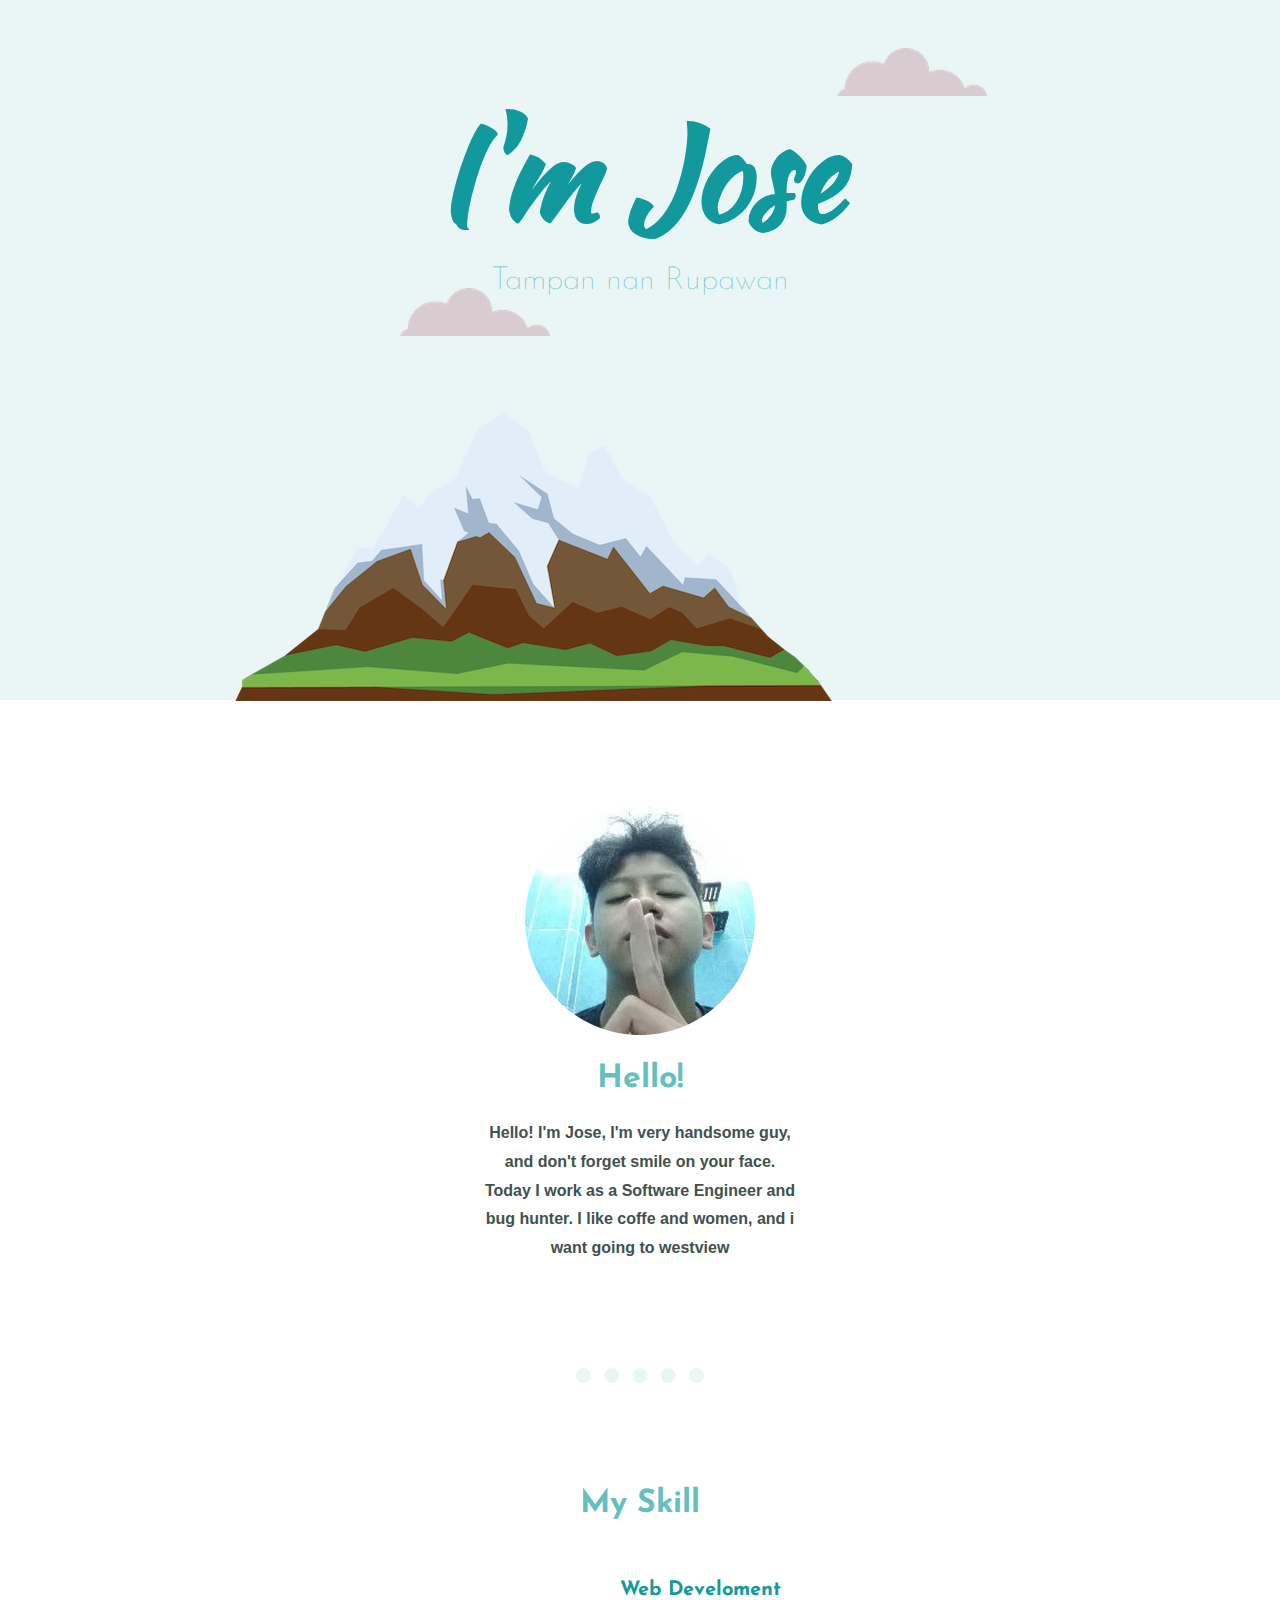
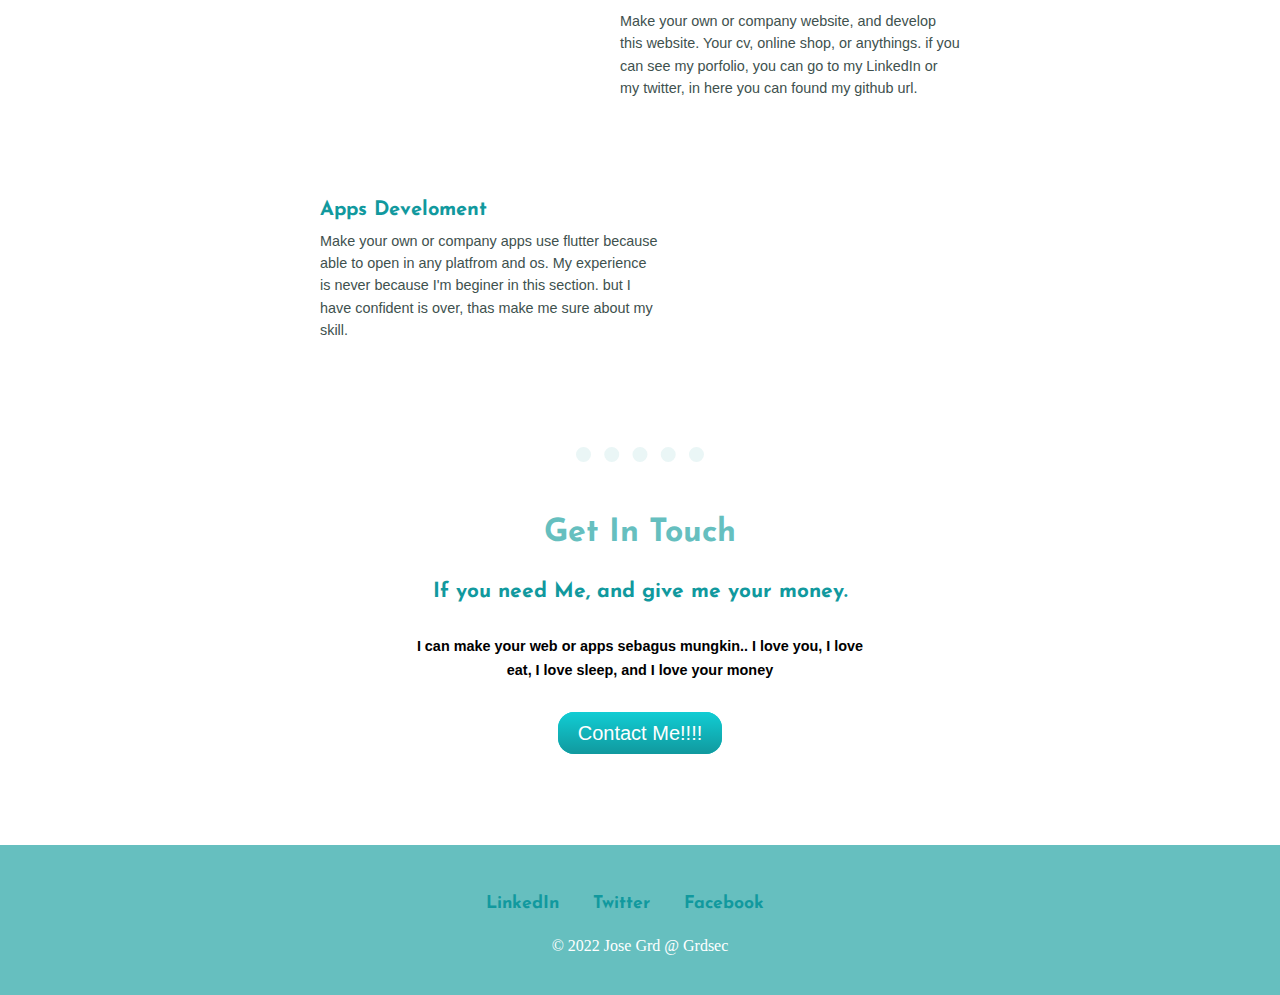
<file: index.html>
<!DOCTYPE html>
<html lang="en">

<head>
  <meta charset="UTF-8">
  <meta name="viewport" content="width=device-width, initial-scale=1.0">
  <meta http-equiv="X-UA-Compatible" content="ie=edge">
  <title>Jose Grd</title>
  <link rel="icon" href="image/Jose.ico">
  <link rel="stylesheet" href="css/Style.css">
  <link rel="preconnect" href="https://fonts.googleapis.com">
<link rel="preconnect" href="https://fonts.gstatic.com" crossorigin>
<link href="https://fonts.googleapis.com/css2?family=Josefin+Sans:wght@400;500&family=Kaushan+Script&display=swap" rel="stylesheet">
</head>

<body>
  <div class="top-container">
    <img src="image/cloud.png" alt="cloud-pic" class="top-img1">
    <div class="heading">
      <h1>I'm Jose</h1>
      <h3>Tampan nan Rupawan</h3>
    </div>
    <img src="image/cloud.png" alt="cloud-pic" class="top-img2">
    <img src="image/mountain.png" alt="mountain-pic" class="top-img3">
  </div>

  <div class="middle-container">
    <div class="intro">
      <img src="image/Jose.png" alt="Owner-pic">
      <h1>Hello!</h1>
      <p>Hello! I'm Jose,
        I'm very handsome guy, and don't forget smile on your face. Today I work as a Software Engineer and bug hunter.
        I like coffe and women, and i want going to westview</p>
    </div>
      <hr>
    <div class="skill">
      <h1>My Skill</h1>
      <div class="skill1">
        <div class="mid-img1">
            <iframe src="https://giphy.com/embed/lq4OYg1yffhDdrnL39"frameBorder="0" class="giphy-embed" allowFullScreen></iframe>
        </div>
        <h3>Web Develoment</h3>
        <p>Make your own or company website, and develop this website.
          Your cv, online shop, or anythings. if you can see my porfolio, you can go to my LinkedIn or my twitter, in here you can found my github url.</p>
      </div>
      <div class="skill2">
        <div class="mid-img2">
          <iframe src="https://giphy.com/embed/SQTSmiJl0uKoZNdv1T"frameBorder="0" class="giphy-embed" allowFullScreen></iframe>
        </div>
        <h3>Apps Develoment</h3>
        <p>Make your own or company apps use flutter because able to open in any platfrom and os.
          My experience is never because I'm beginer in this section. but I have confident is over, thas make me sure about my skill.</p>
      </div>
    </div>
  </div>
      <hr>
  <div class="bottom-container">
    <div class="contact-me">
      <h1>Get In Touch</h1>
      <h3>If you need Me, and give me your money.</h3>
      <p>I can make your web or apps sebagus mungkin.. I love you, I love eat, I love sleep, and I love your money</p>
      <div>
        <a  class="btn" href="#">Contact Me!!!!</a>
      </div>
    </div>
    <div class="links">
      <a href="#">LinkedIn</a>
      <a href="#">Twitter</a>
      <a href="#">Facebook</a>
      <p>© 2022 Jose Grd @ Grdsec</p>
    </div>
  </div>
</body>

</html>
</file>
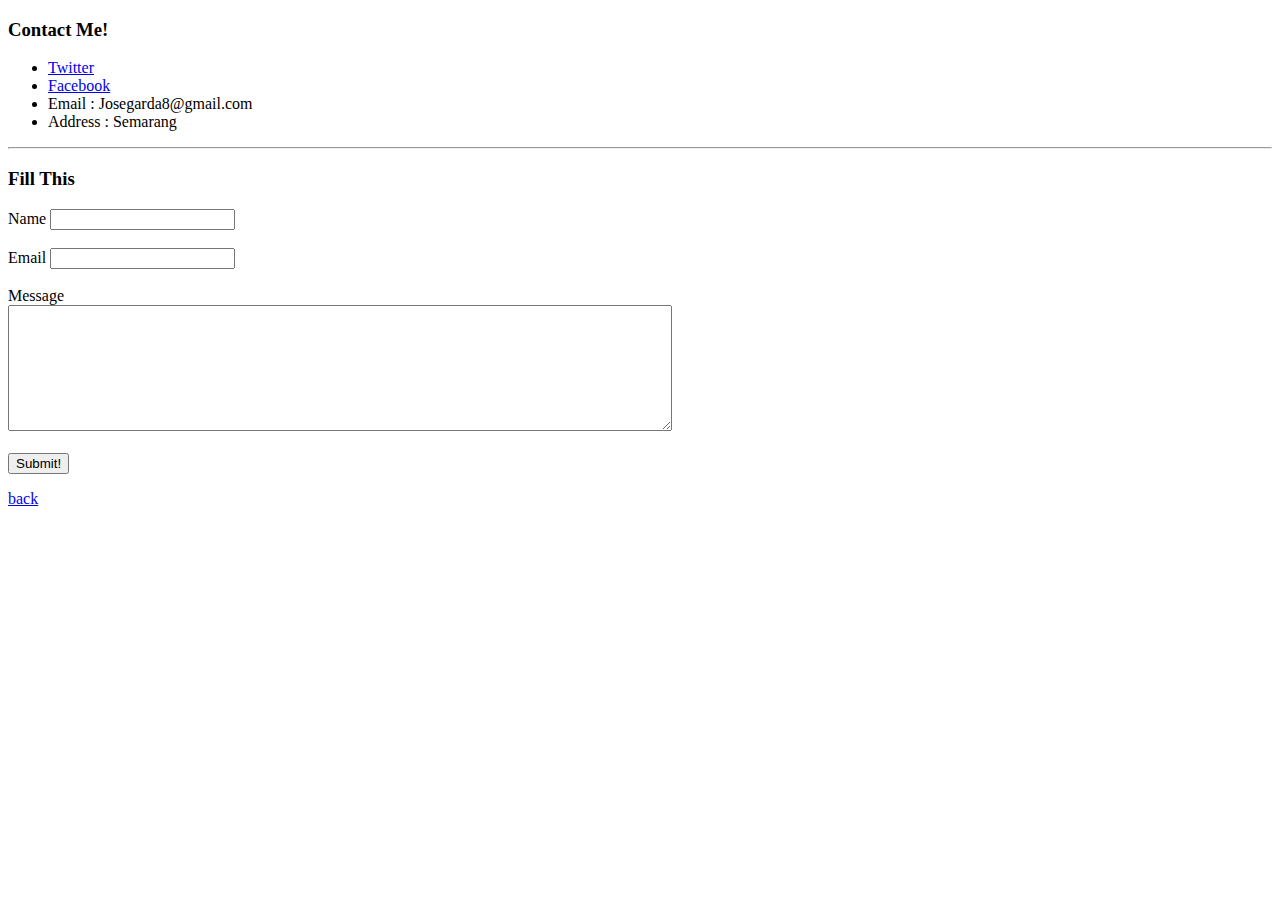
<file: contact.html>
<!DOCTYPE html>
<html lang="en">
<head>
  <meta charset="UTF-8">
  <meta name="viewport" content="width=device-width, initial-scale=1.0">
  <meta http-equiv="X-UA-Compatible" content="ie=edge">
  <title>Jose's Contact</title>
</head>
<body>
  <h3>Contact Me!</h3>
  <ul>
    <li><a href="https://twitter.com/jsgrd8">Twitter</a></li>
    <li><a href="https://id-id.facebook.com/josegardaSt">Facebook</a></li>
    <li>Email : Josegarda8@gmail.com</li>
    <li>Address : Semarang</li>
  </ul>
  <hr>
  <h3>Fill This</h3>
  <form action="mailto:jose8gard@gmail.com" method="post" enctype="text/plain">
    <label>Name</label>
    <input type="text" name="Name" value=""><br>
    <br>
    <label>Email</label>
    <input type="email" name="Email" value=""><br>
    <br>
    <label>Message</label><br>
    <textarea name="Message" rows="8" cols="80"></textarea><br>
    <br>
    <input type="submit" name="" value="Submit!">

  </form>
  <p><a href="index.html">back</a></p>
</body>
</html>
</file>
<file: css/Style.css>
*{
  margin:0;
}

body{
  text-align: center;
}

.top-container{
  height: 700px;
  background-color: #EAF6F6;
}

.top-img1{
  position: relative;
  top: 3rem;
  left: 17rem;
}

.top-img2{
  position: absolute;
  top: 18rem;
  left: 25rem;
}

.top-img3{
  position: absolute;
  top: 21.5rem;
  right: 28rem;
  }

.heading{
  margin-top: 27px;
}

.heading h1{
  font-family: 'Kaushan Script', cursive;
  font-size: 8rem;
  color: #11999E;
}

.heading h3{
  font-family: 'Josefin Sans', sans-serif;
  font-size: 2rem;
  color: #66BFBF;
  font-weight: lighter;
}

.intro{
  width: 25%;
  margin: 55px auto;
  padding: 50px 0;
}

.intro h1{
  line-height: 5rem;
  font-family: 'Josefin Sans', sans-serif;
  color: #66BFBF;
  font-size: 2rem;
  font-weight:bolder;
}

.intro p{
  font-family: sans-serif;
  color: #40514E;
  line-height: 1.8rem;
  font-weight: bolder;
}

hr{
  border-style: none;
  border-bottom: 15px dotted #EAF6F6;
  width: 10%;
  margin: 55px auto;
}


.skill{
  width: 50%;
  margin: 0 auto;
  padding: 50px 0;
}

.skill h1{
  font-family: 'Josefin Sans', sans-serif;
  font-weight: bolder;
  color: #66BFBF;
  font-size: 2rem;
  margin-bottom: 60px;
}

.skill h3{
  font-family: 'Josefin Sans', sans-serif;
  color: #11999E;
  margin-bottom: 10px;
  font-size: 1.25rem;
}

.skill p{
  font-family: sans-serif;
  color: #40514E;
  font-size: 0.9rem;
  line-height: 1.4rem;
}

.skill1{
  margin-bottom: 100px;
  text-align: left;
}

.mid-img1{
  float: left;
  margin-bottom: 60px;
}

.skill2{
  text-align: left;
}

.mid-img2{
  float: right;
}

.skill2 h3{
  clear: left;
}

.bottom-container{
  height: 200px;

}

.contact-me{
  width: 35%;
  margin: 0 auto;
}

.contact-me h1{
  font-family: 'Josefin Sans', sans-serif;
  color: #66BFBF;
  margin-bottom: 2rem;
}

.contact-me h3{
  color: #11999E;
  font-family: 'Josefin Sans', sans-serif;
  margin-bottom: 2rem;
  font-size: 1.3rem;
}

.contact-me p{
  font-family: sans-serif;
  font-weight: bold;
  font-size: 0.9rem;
  margin-bottom: 2.5rem;
  line-height: 1.5rem;
}

.btn {
  background: #11cdd4;
  background-image: -webkit-linear-gradient(top, #11cdd4, #11999e);
  background-image: -moz-linear-gradient(top, #11cdd4, #11999e);
  background-image: -ms-linear-gradient(top, #11cdd4, #11999e);
  background-image: -o-linear-gradient(top, #11cdd4, #11999e);
  background-image: linear-gradient(to bottom, #11cdd4, #11999e);
  -webkit-border-radius: 16;
  -moz-border-radius: 16;
  border-radius: 16px;
  font-family: Arial;
  color: #ffffff;
  font-size: 20px;
  padding: 10px 20px 10px 20px;
  text-decoration: none;

}

.btn:hover {
  background: #30e3cb;
  background-image: -webkit-linear-gradient(top, #30e3cb, #2bc4ad);
  background-image: -moz-linear-gradient(top, #30e3cb, #2bc4ad);
  background-image: -ms-linear-gradient(top, #30e3cb, #2bc4ad);
  background-image: -o-linear-gradient(top, #30e3cb, #2bc4ad);
  background-image: linear-gradient(to bottom, #30e3cb, #2bc4ad);
  text-decoration: none;
}

.links{
  background-color: #66BFBF;
  height: 150px;
  margin-top: 100px;
}

.links a{
  text-decoration: none;
  margin-right: 30px;
  color: #11999E;
  font-family: 'Josefin Sans', sans-serif;
  font-weight: bolder;
  display: inline-block;
  margin: 50px 30px 25px 0;
  font-size: 1.1rem;
}

.links a:hover{
  color: white;
}

.links p{
  color: white;
}
</file>
